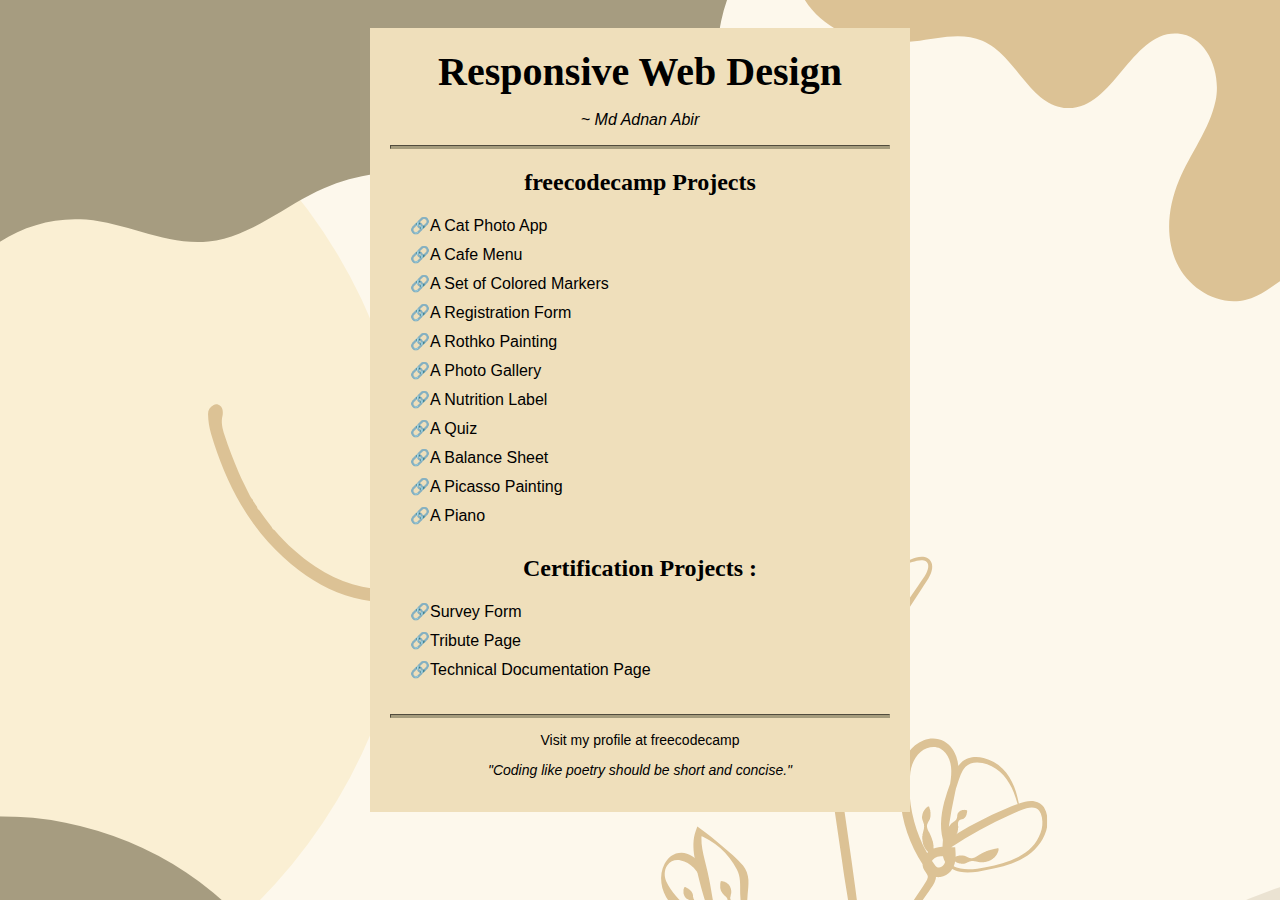
<file: index.html>
<!DOCTYPE html>
<html lang="en">
  <head>
    <meta charset="utf-8" />
    <meta name="viewport" content="width=device-width, initial-scale=1.0" />
    <title>Projects</title>
    <link href="styles.css" rel="stylesheet"/>
  </head>
  <body>
    <div class="menu">
      <main>
        <h1>Responsive Web Design</h1>
        <p class="by">~ Md Adnan Abir</p>
        <hr>
        <section>
          <h2>freecodecamp Projects</h2>
          <ul class="webpages">
            <li><a href="Cat-Photo-App/index.html">A Cat Photo App</a></li>
            <li><a href="Cafe_Menu/index.html">A Cafe Menu</a></li>
            <li><a href="Set_of_Colored_Markers/index.html">A Set of Colored Markers</a></li>
            <li><a href="Registration_Form/index.html">A Registration Form</a></li>
            <li><a href="Rothko-painting/index.html">A Rothko Painting</a></li>
            <li><a href="Photo-gallery/index.html">A Photo Gallery</a></li>
            <li><a href="Nutrition-Label/index.html">A Nutrition Label</a></li>
            <li><a href="Quiz/index.html">A Quiz</a></li>
            <li><a href="Balance_Sheet/index.html">A Balance Sheet</a></li>
            <li><a href="Picasso_Painting/index.html">A Picasso Painting</a></li>
            <li><a href="Piano/index.html">A Piano</a></li>
          </ul>
        </section>
        <section>
          <h2>Certification Projects :</h2>
          <ul class="webpages">
            <li><a href="Survey_Form/index.html">Survey Form</a></li>
            <li><a href="Tribute_Page/index.html">Tribute Page</a></li>
            <li><a href="Technical_Documentation_Page/index.html">Technical Documentation Page</a></li>
          </ul>
        </section>
      </main>
      <hr class="bottom-line">
      <footer>
        <p>
          <a href="https://www.freecodecamp.org/Md-Adnan-Abir" target="_blank">Visit my profile at freecodecamp</a>
        </p>
        <p class="by">"Coding like poetry should be short and concise."</p>
      </footer>
    </div>
  </body>
</html>
</file>
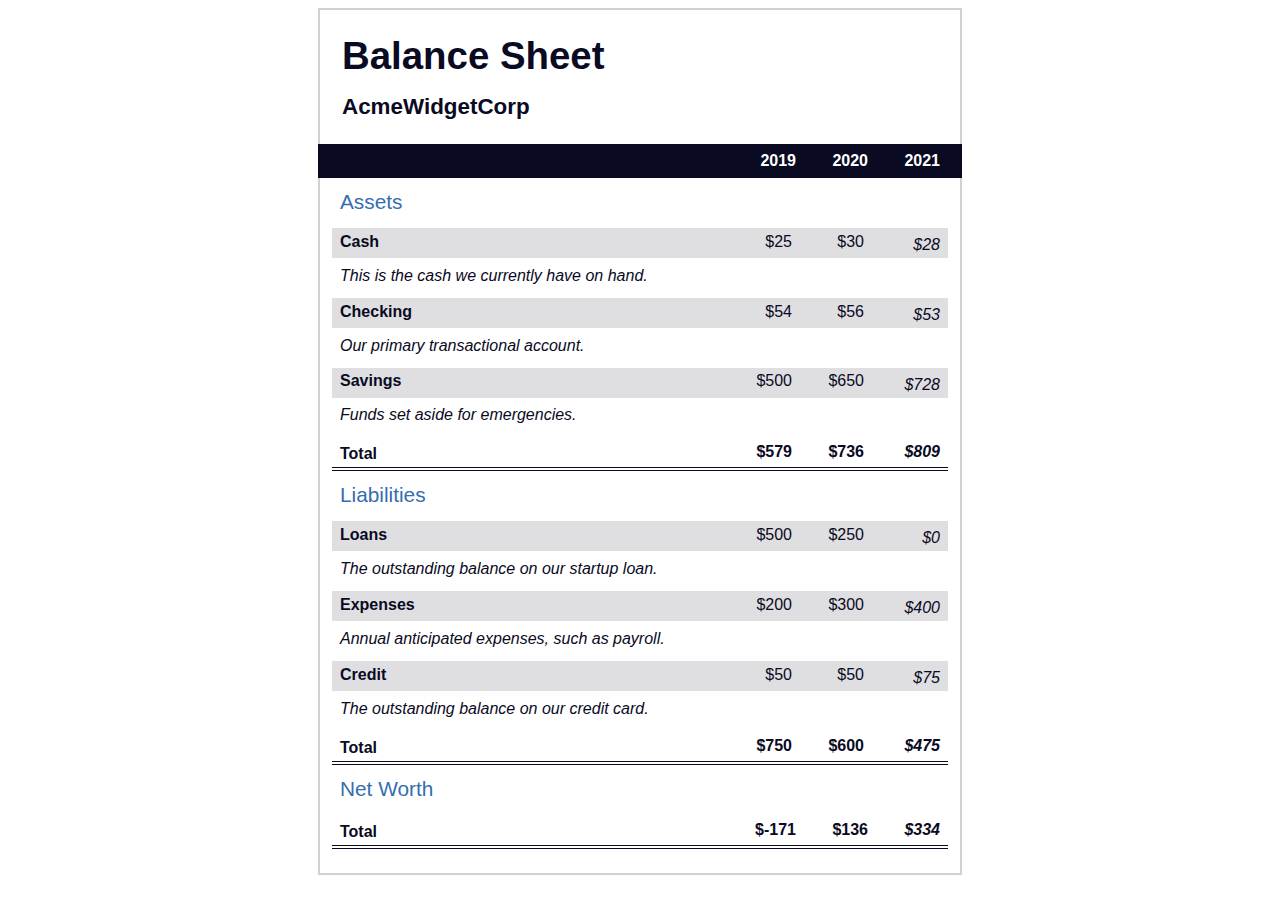
<file: Balance_Sheet/index.html>
<!DOCTYPE html>
<html lang="en">
  <head>
    <meta charset="UTF-8">
    <meta name="viewport" content="width=device-width, initial-scale=1.0">
    <title>Balance Sheet</title>
    <link rel="stylesheet" href="./styles.css">
  </head>
  <body>
    <main>
      <section>
        <h1>
          <span class="flex">
            <span>AcmeWidgetCorp</span>
            <span>Balance Sheet</span>
          </span>
        </h1>
        <div id="years" aria-hidden="true">
          <span class="year">2019</span>
          <span class="year">2020</span>
          <span class="year">2021</span>
        </div>
        <div class="table-wrap">
          <table>
            <caption>Assets</caption>
            <thead>
              <tr>
                <td></td>
                <th><span class="sr-only year">2019</span></th>
                <th><span class="sr-only year">2020</span></th>
                <th class="current"><span class="sr-only year">2021</span></th>
              </tr>
            </thead>
            <tbody>
              <tr class="data">
                <th>Cash <span class="description">This is the cash we currently have on hand.</span></th>
                <td>$25</td>
                <td>$30</td>
                <td class="current">$28</td>
              </tr>
              <tr class="data">
                <th>Checking <span class="description">Our primary transactional account.</span></th>
                <td>$54</td>
                <td>$56</td>
                <td class="current">$53</td>
              </tr>
              <tr class="data">
                <th>Savings <span class="description">Funds set aside for emergencies.</span></th>
                <td>$500</td>
                <td>$650</td>
                <td class="current">$728</td>
              </tr>
              <tr class="total">
                <th>Total <span class="sr-only">Assets</span></th>
                <td>$579</td>
                <td>$736</td>
                <td class="current">$809</td>
              </tr>
            </tbody>
          </table>
          <table>
            <caption>Liabilities</caption>
            <thead>
              <tr>
              <td></td>
              <th><span class="sr-only">2019</span></th>
              <th><span class="sr-only">2020</span></th>
              <th><span class="sr-only">2021</span></th>
              </tr>
            </thead>
            <tbody>
              <tr class="data">
                <th>Loans <span class="description">The outstanding balance on our startup loan.</span></th>
                <td>$500</td>
                <td>$250</td>
                <td class="current">$0</td>
              </tr>
              <tr class="data">
                <th>Expenses <span class="description">Annual anticipated expenses, such as payroll.</span></th>
                <td>$200</td>
                <td>$300</td>
                <td class="current">$400</td>
              </tr>
              <tr class="data">
                <th>Credit <span class="description">The outstanding balance on our credit card.</span></th>
                <td>$50</td>
                <td>$50</td>
                <td class="current">$75</td>
              </tr>
              <tr class="total">
                <th>Total <span class="sr-only">Liabilities</span></th>
                <td>$750</td>
                <td>$600</td>
                <td class="current">$475</td>
              </tr>
            </tbody>
          </table>
          <table>
            <caption>Net Worth</caption>
            <thead>
              <tr>
              <td></td>
              <th><span class="sr-only">2019</span></th>
              <th><span class="sr-only">2020</span></th>
              <th><span class="sr-only">2021</span></th>
              </tr>
            </thead>
            <tbody>
              <tr class="total">
                <th>Total <span class="sr-only">Net Worth</span></th>
                <td>$-171</td>
                <td>$136</td>
                <td class="current">$334</td>
              </tr>
            </tbody>
          </table>
        </div>
      </section>
    </main>
  </body>
</html>
</file>
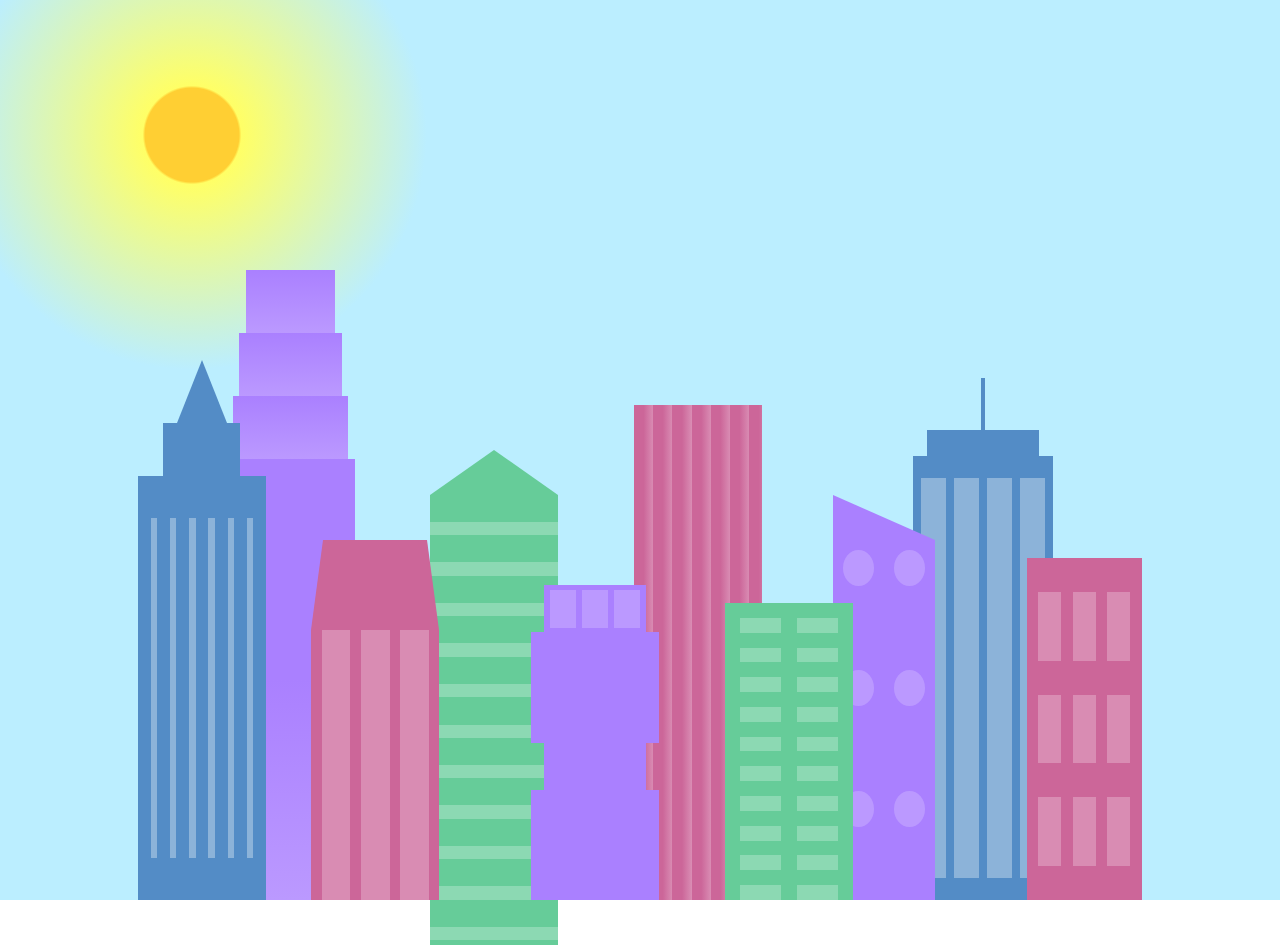
<file: City_Skyline/index.html>
<!DOCTYPE html>
<html lang="en">    
  <head>
    <meta charset="UTF-8">
    <title>City Skyline</title>
    <link href="styles.css" rel="stylesheet" />   
  </head>

  <body>
    <div class="background-buildings sky">
      <div></div>
      <div></div>
      <div class="bb1 building-wrap">
        <div class="bb1a bb1-window"></div>
        <div class="bb1b bb1-window"></div>
        <div class="bb1c bb1-window"></div>
        <div class="bb1d"></div>
      </div>
      <div class="bb2">
        <div class="bb2a"></div>
        <div class="bb2b"></div>
      </div>
      <div class="bb3"></div>
      <div></div>
      <div class="bb4 building-wrap">
        <div class="bb4a"></div>
        <div class="bb4b"></div>
        <div class="bb4c window-wrap">
          <div class="bb4-window"></div>
          <div class="bb4-window"></div>
          <div class="bb4-window"></div>
          <div class="bb4-window"></div>
        </div>
      </div>
      <div></div>
      <div></div>
    </div>

    <div class="foreground-buildings">
      <div></div>
      <div></div>
      <div class="fb1 building-wrap">
        <div class="fb1a"></div>
        <div class="fb1b"></div>
        <div class="fb1c"></div>
      </div>
      <div class="fb2">
        <div class="fb2a"></div>
        <div class="fb2b window-wrap">
          <div class="fb2-window"></div>
          <div class="fb2-window"></div>
          <div class="fb2-window"></div>
        </div>
      </div>
      <div></div>
      <div class="fb3 building-wrap">
        <div class="fb3a window-wrap">
          <div class="fb3-window"></div>
          <div class="fb3-window"></div>
          <div class="fb3-window"></div>
        </div>
        <div class="fb3b"></div>
        <div class="fb3a"></div>
        <div class="fb3b"></div>
      </div>
      <div class="fb4">
        <div class="fb4a"></div>
        <div class="fb4b">
          <div class="fb4-window"></div>
          <div class="fb4-window"></div>
          <div class="fb4-window"></div>
          <div class="fb4-window"></div>
          <div class="fb4-window"></div>
          <div class="fb4-window"></div>
        </div>
      </div>
      <div class="fb5"></div>
      <div class="fb6"></div>
      <div></div>
      <div></div>
    </div>
  </body>
</html>
</file>
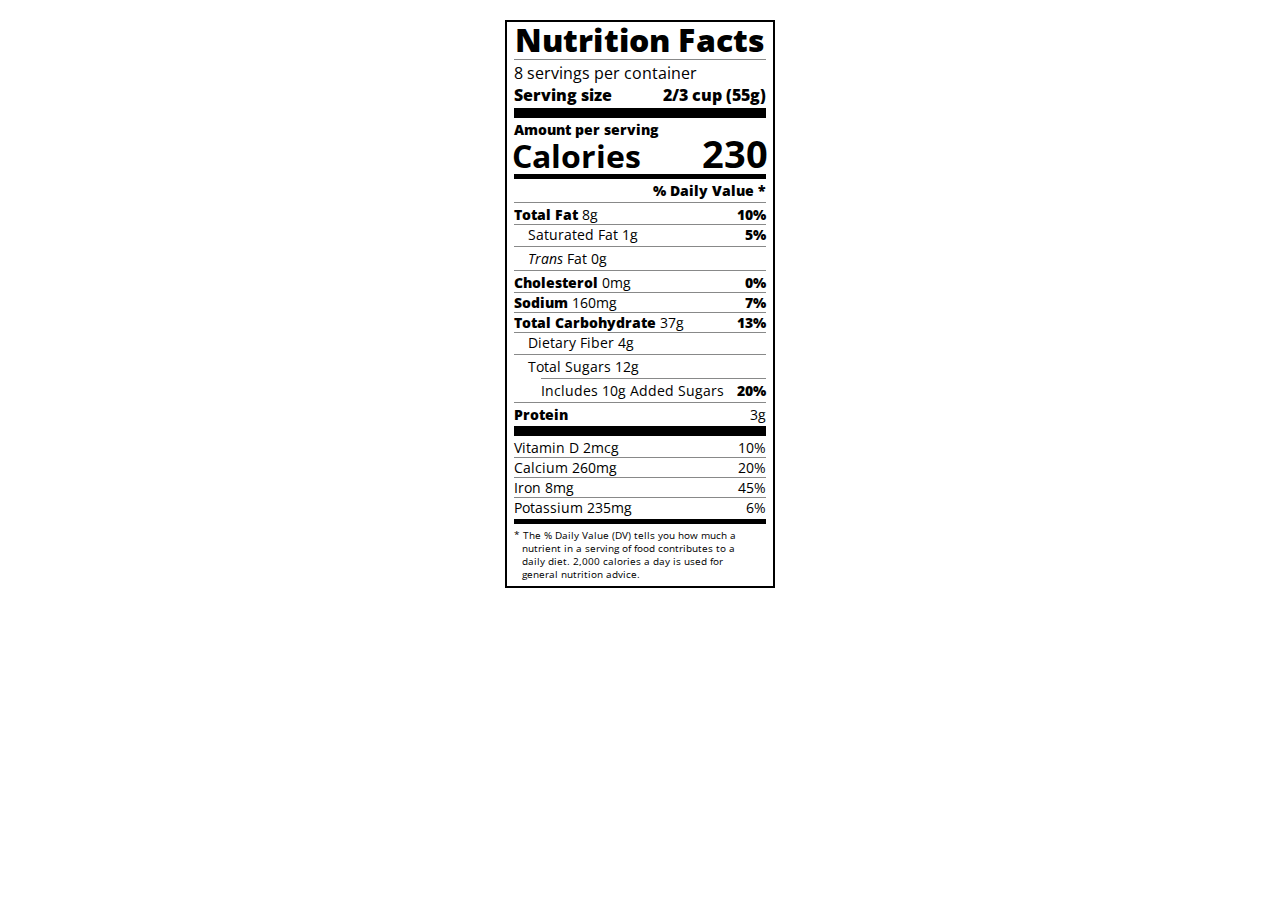
<file: Nutrition-Label/index.html>
<!DOCTYPE html>
<html lang="en">

<head>
  <meta charset="UTF-8">
  <title>Nutrition Label</title>
  <link href="https://fonts.googleapis.com/css?family=Open+Sans:400,700,800" rel="stylesheet">
  <link href="./styles.css" rel="stylesheet">
</head>

<body>
  <div class="label">
    <header>
      <h1 class="bold">Nutrition Facts</h1>
      <div class="divider"></div>
      <p>8 servings per container</p>
      <p class="bold">Serving size <span>2/3 cup (55g)</span></p>
    </header>
    <div class="divider large"></div>
    <div class="calories-info">
      <div class="left-container">
        <h2 class="bold small-text">Amount per serving</h2>
        <p>Calories</p>
      </div>
      <span>230</span>
    </div>
    <div class="divider medium"></div>
    <div class="daily-value small-text">
      <p class="bold right no-divider">% Daily Value *</p>
      <div class="divider"></div>
      <p><span><span class="bold">Total Fat</span> 8g</span> <span class="bold">10%</span></p>
      <p class="indent no-divider">Saturated Fat 1g <span class="bold">5%</span></p>
      <div class="divider"></div>
      <p class="indent no-divider"><span><i>Trans</i> Fat 0g</span></p>
      <div class="divider"></div>
      <p><span><span class="bold">Cholesterol</span> 0mg</span> <span class="bold">0%</span></p>
      <p><span><span class="bold">Sodium</span> 160mg</span> <span class="bold">7%</span></p>
      <p><span><span class="bold">Total Carbohydrate</span> 37g</span> <span class="bold">13%</span></p>
      <p class="indent no-divider">Dietary Fiber 4g</p>
      <div class="divider"></div>
      <p class="indent no-divider">Total Sugars 12g</p>
      <div class="divider double-indent"></div>
      <p class="double-indent no-divider">Includes 10g Added Sugars <span class="bold">20%</span>
      <div class="divider"></div>
      <p class="no-divider"><span class="bold">Protein</span> 3g</p>
      <div class="divider large"></div>
      <p>Vitamin D 2mcg <span>10%</span></p>
      <p>Calcium 260mg <span>20%</span></p>
      <p>Iron 8mg <span>45%</span></p>
      <p class="no-divider">Potassium 235mg <span>6%</span></p>
    </div>
    <div class="divider medium"></div>
    <p class="note">* The % Daily Value (DV) tells you how much a nutrient in a serving of food contributes to a daily
      diet. 2,000 calories a day is used for general nutrition advice.</p>
  </div>
</body>
</html>
</file>
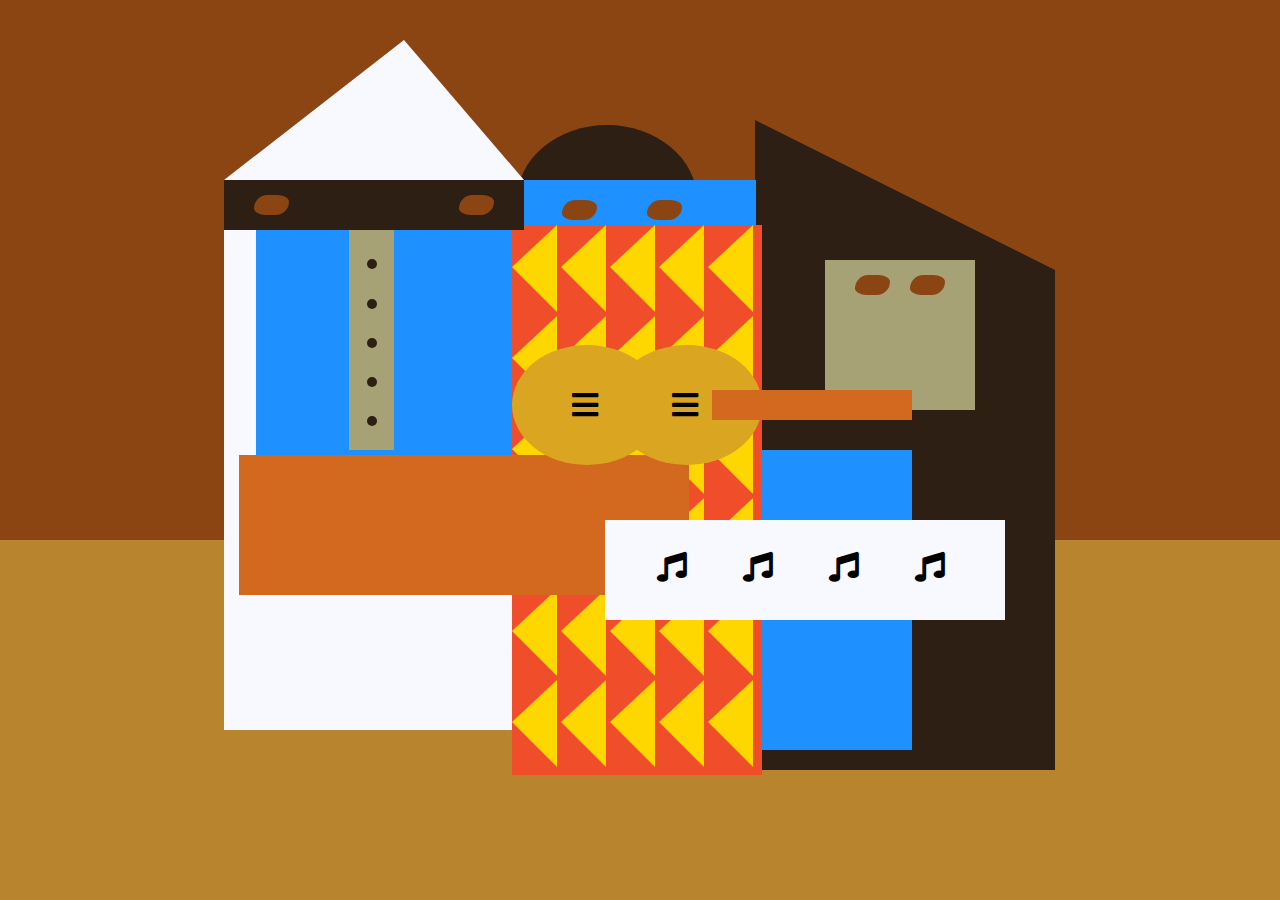
<file: Picasso_Painting/index.html>
<!DOCTYPE html>
<html lang="en">
  <head>
    <meta charset="utf-8">
    <title>Picasso Painting</title>
    <link rel="stylesheet" href="./styles.css" />
    <link rel="stylesheet" href="https://use.fontawesome.com/releases/v5.8.2/css/all.css">
  </head>
  <body>
    <div id="back-wall"></div>
    <div class="characters">
      <div id="offwhite-character">
        <div id="white-hat"></div>
        <div id="black-mask">
          <div class="eyes left"></div>
          <div class="eyes right"></div>
        </div>
        <div id="gray-instrument">
          <div class="black-dot"></div>
          <div class="black-dot"></div>
          <div class="black-dot"></div>
          <div class="black-dot"></div>
          <div class="black-dot"></div>
        </div>
        <div id="tan-table"></div>
      </div>
      <div id="black-character">
        <div id="black-hat"></div>
        <div id="gray-mask">
          <div class="eyes left"></div>
          <div class="eyes right"></div>
        </div>
        <div id="white-paper">
          <i class="fas fa-music"></i>
          <i class="fas fa-music"></i>
          <i class="fas fa-music"></i>
          <i class="fas fa-music"></i>
        </div>
      </div>
      <div class="blue" id="blue-left"></div>
      <div class="blue" id="blue-right"></div>
      <div id="orange-character">
        <div id="black-round-hat"></div>
        <div id="eyes-div">
          <div class="eyes left"></div>
          <div class="eyes right"></div>
        </div>
        <div id="triangles">
          <div class="triangle"></div>
          <div class="triangle"></div>
          <div class="triangle"></div>
          <div class="triangle"></div>
          <div class="triangle"></div>
          <div class="triangle"></div>
          <div class="triangle"></div>
          <div class="triangle"></div>
          <div class="triangle"></div>
          <div class="triangle"></div>
          <div class="triangle"></div>
          <div class="triangle"></div>
          <div class="triangle"></div>
          <div class="triangle"></div>
          <div class="triangle"></div>
          <div class="triangle"></div>
          <div class="triangle"></div>
          <div class="triangle"></div>
          <div class="triangle"></div>
          <div class="triangle"></div>
          <div class="triangle"></div>
          <div class="triangle"></div>
          <div class="triangle"></div>
          <div class="triangle"></div>
          <div class="triangle"></div>
          <div class="triangle"></div>
          <div class="triangle"></div>
          <div class="triangle"></div>
          <div class="triangle"></div>
          <div class="triangle"></div>
        </div>
        <div id="guitar">
          <div class="guitar" id="guitar-left">
            <i class="fas fa-bars"></i>
          </div>
          <div class="guitar" id="guitar-right">
            <i class="fas fa-bars"></i>
          </div>
          <div id="guitar-neck"></div>
        </div>
      </div>
    </div>
  </body>
</html>
</file>
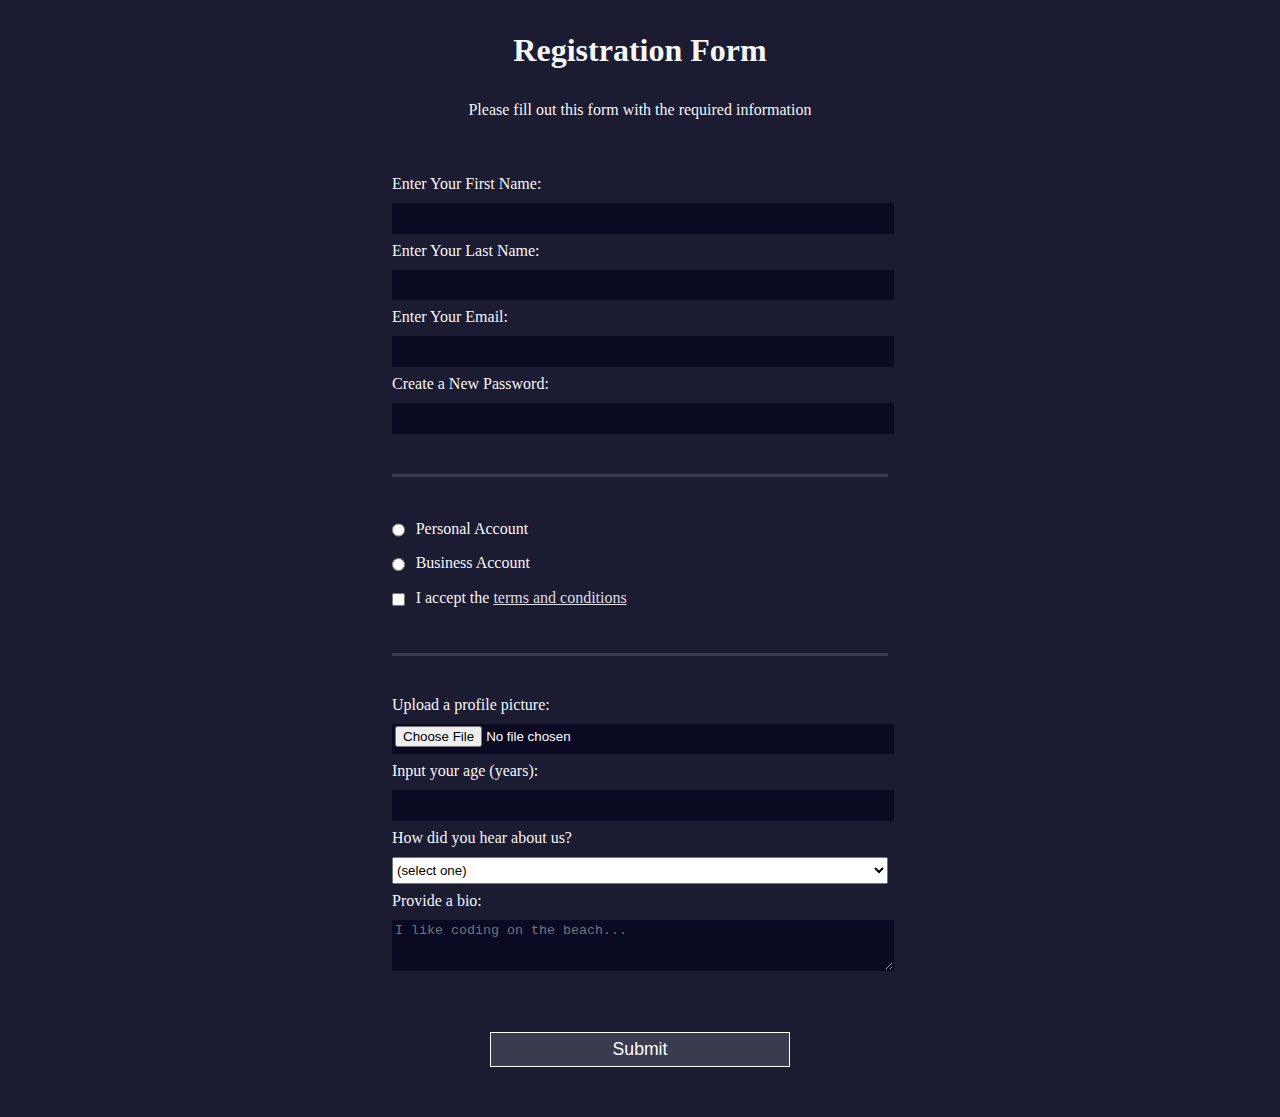
<file: Registration_Form/index.html>
<!DOCTYPE html>
<html lang="en">
  <head>
    <meta charset="UTF-8">
    <title>Registration Form</title>
    <link rel="stylesheet" href="styles.css" />
  </head>
  <body>
    <h1>Registration Form</h1>
    <p>Please fill out this form with the required information</p>
    <form method="post" action='https://register-demo.freecodecamp.org'>
      <fieldset>
        <label for="first-name">Enter Your First Name: <input id="first-name" name="first-name" type="text" required /></label>
        <label for="last-name">Enter Your Last Name: <input id="last-name" name="last-name" type="text" required /></label>
        <label for="email">Enter Your Email: <input id="email" name="email" type="email" required /></label>
        <label for="new-password">Create a New Password: <input id="new-password" name="new-password" type="password" pattern="[a-z0-5]{8,}" required /></label>
      </fieldset>
      <fieldset>
        <label for="personal-account"><input id="personal-account" type="radio" name="account-type" class="inline" /> Personal Account</label>
        <label for="business-account"><input id="business-account" type="radio" name="account-type" class="inline" /> Business Account</label>
        <label for="terms-and-conditions">
          <input id="terms-and-conditions" type="checkbox" required name="terms-and-conditions" class="inline" /> I accept the <a href="https://www.freecodecamp.org/news/terms-of-service/">terms and conditions</a>
        </label>
      </fieldset>
      <fieldset>
        <label for="profile-picture">Upload a profile picture: <input id="profile-picture" type="file" name="file" /></label>
        <label for="age">Input your age (years): <input id="age" type="number" name="age" min="13" max="120" /></label>
        <label for="referrer">How did you hear about us?
          <select id="referrer" name="referrer">
            <option value="">(select one)</option>
            <option value="1">freeCodeCamp News</option>
            <option value="2">freeCodeCamp YouTube Channel</option>
            <option value="3">freeCodeCamp Forum</option>
            <option value="4">Other</option>
          </select>
        </label>
        <label for="bio">Provide a bio:
          <textarea id="bio" name="bio" rows="3" cols="30" placeholder="I like coding on the beach..."></textarea>
        </label>
      </fieldset>
      <input type="submit" value="Submit" />
    </form>
  </body>
</html>
</file>
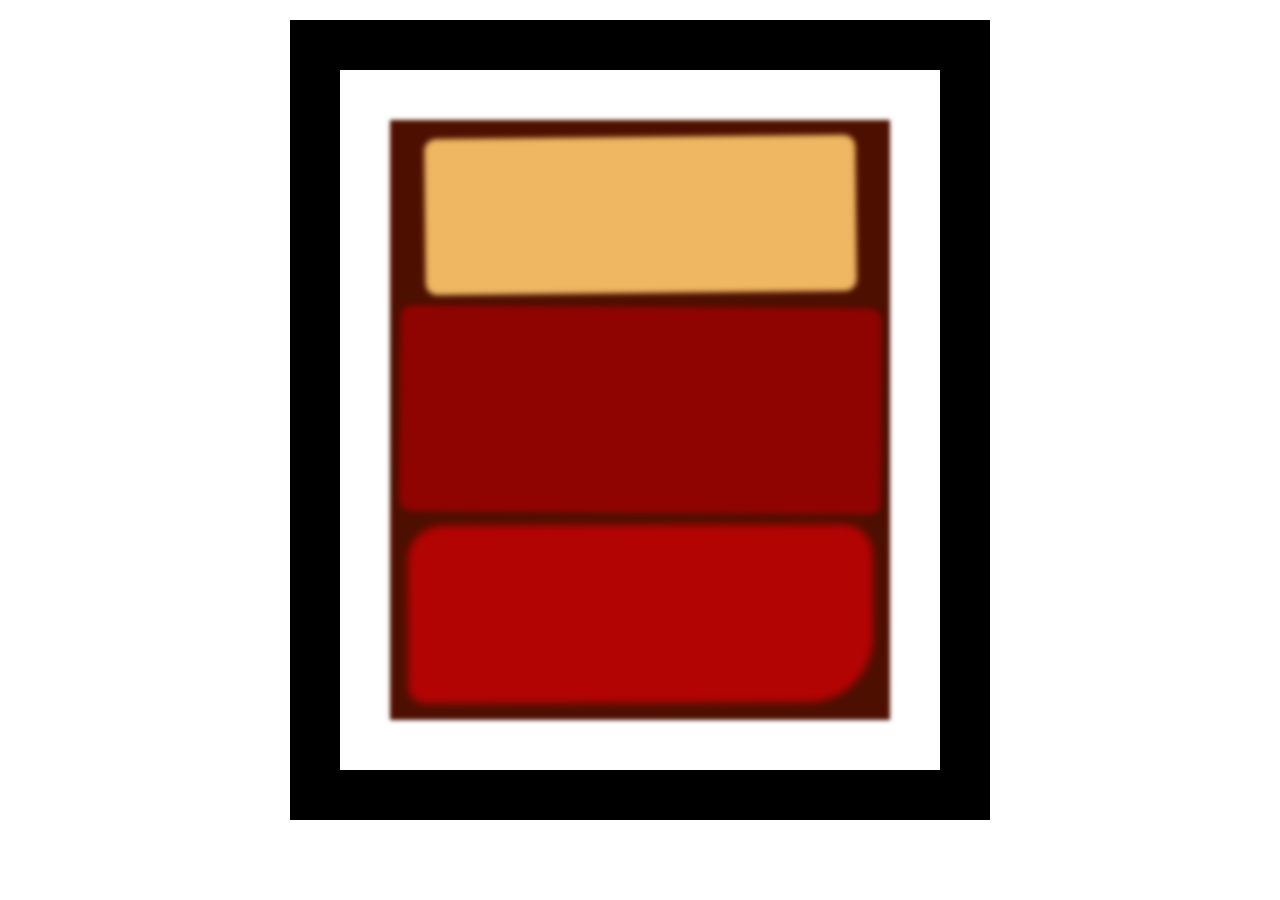
<file: Rothko-painting/index.html>
<!DOCTYPE html>
<html lang="en">
  <head>
    <meta charset="UTF-8">
    <title>Rothko Painting</title>
    <link href="./styles.css" rel="stylesheet">
  </head>
  <body>
    <div class="frame">
      <div class="canvas">
        <div class="one"></div>
        <div class="two"></div>
        <div class="three"></div>
      </div>
    </div>
  </body>
</html>
</file>
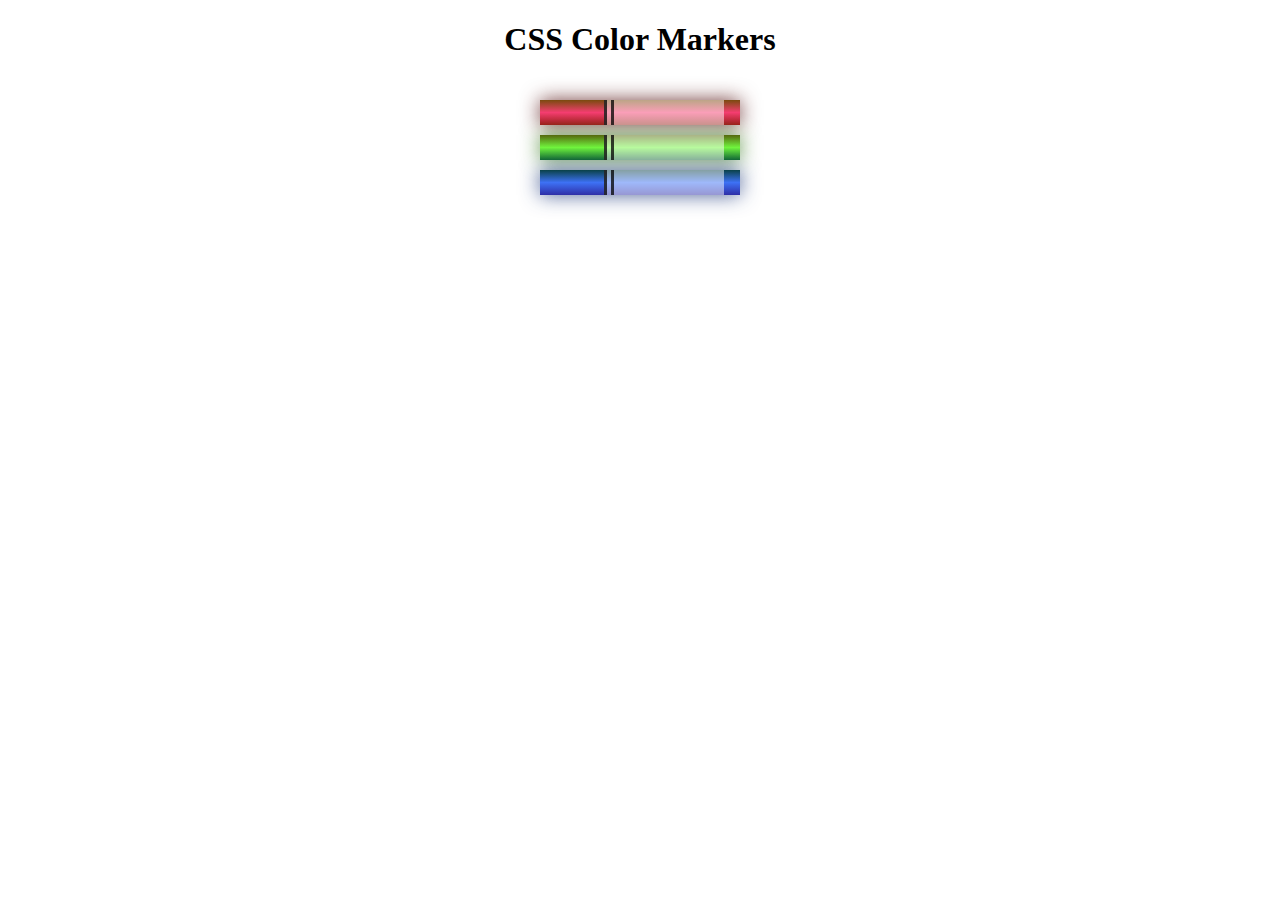
<file: Set_of_Colored_Markers/index.html>
<!DOCTYPE html>
<html lang="en">
  <head>
    <meta charset="utf-8">
    <meta name="viewport" content="width=device-width, initial-scale=1.0">
    <title>Colored Markers</title>
    <link rel="stylesheet" href="styles.css">
  </head>
  <body>
    <h1>CSS Color Markers</h1>
    <div class="container">
      <div class="marker red">
        <div class="cap"></div>
        <div class="sleeve"></div>
      </div>
      <div class="marker green">
        <div class="cap"></div>
        <div class="sleeve"></div>
      </div>
      <div class="marker blue">
        <div class="cap"></div>
        <div class="sleeve"></div>
      </div>
    </div>
  </body>
</html>
</file>
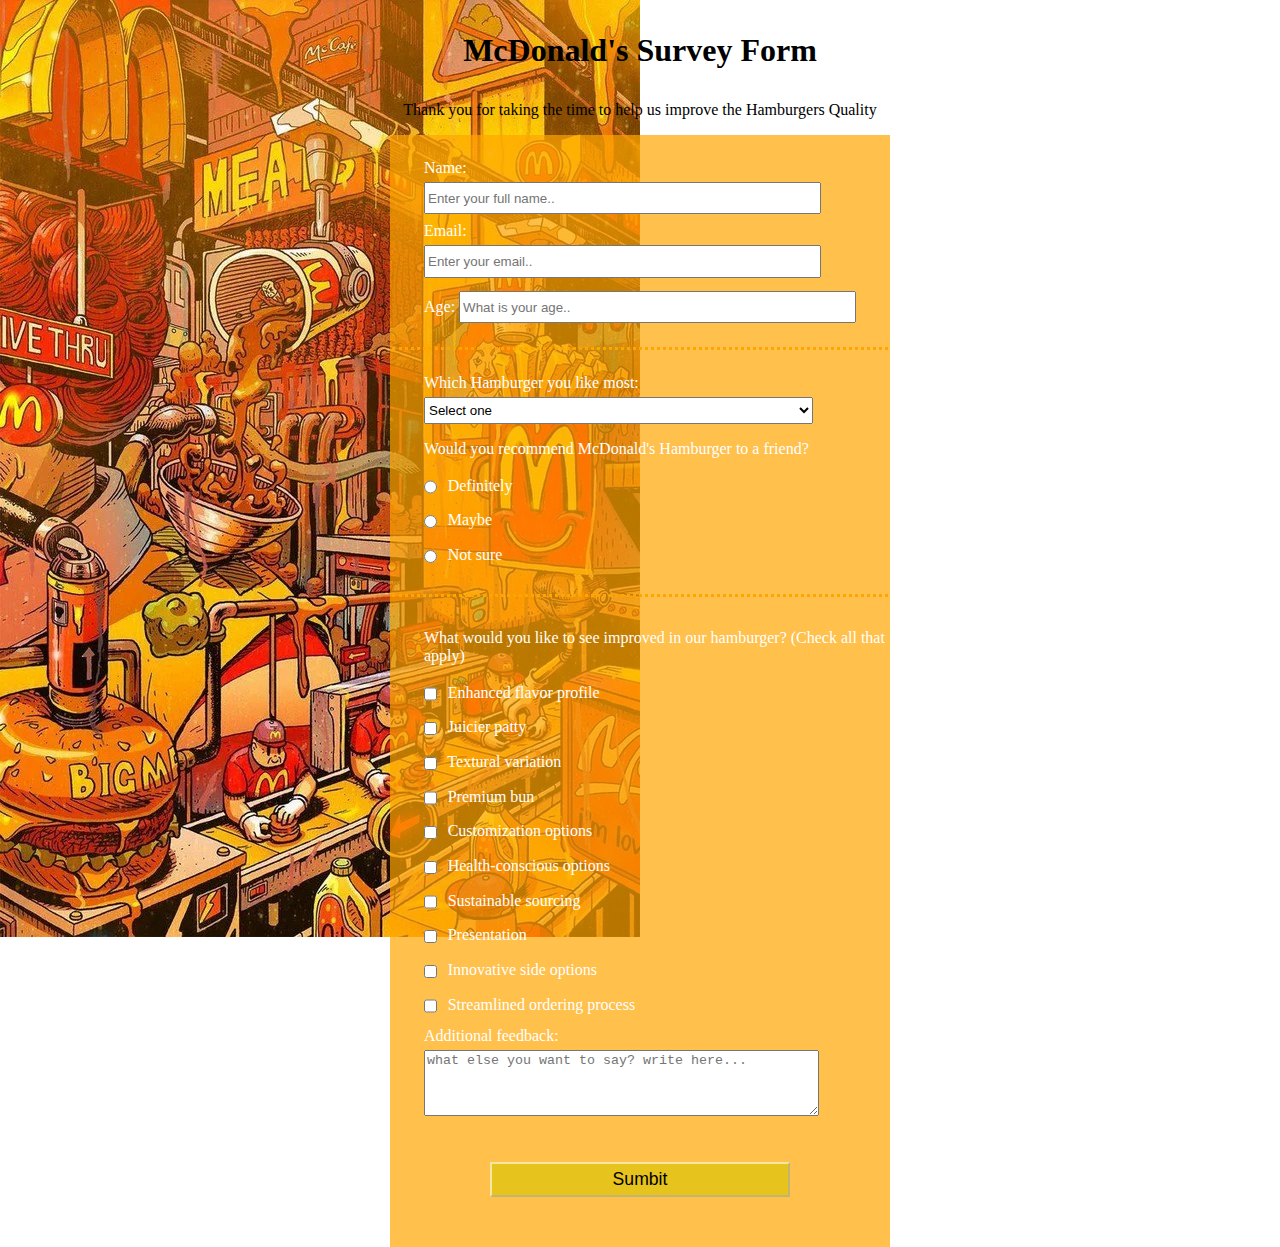
<file: Survey_Form/index.html>
<!DOCTYPE html>
<html lang="en">
<head>
    <meta charset="UTF-8">
    <title>Survey Form</title>
    <link rel="stylesheet" href="styles.css" >
</head>
<body>
    <h1 id="title">McDonald's Survey Form</h1>
    <p id="description">Thank you for taking the time to help us improve the Hamburgers Quality </p>
    <form id="survey-form">
        <fieldset>
            <label for="name" id="name-label">Name: <Input type="text" id="name" name="name" required placeholder="Enter your full name.." /> </label>
            <label for="email" id="email-label">Email: <input type="email" id="email" name="email" required placeholder="Enter your email.." /></label>
            <label for="number" id="number-label">Age: <input type="number" id="number" name="number" min="10" max="110" required placeholder="What is your age.." /></label>
        </fieldset>

        <fieldset>
            <label for="dropdown" id="dropdown-label"> Which Hamburger you like most: 
                <select name="dropdown" id="dropdown" required >
                    <option value="">Select one</option>
                    <option value="1">Hamburger</option>
                    <option value="2">Double Cheeseburger</option>
                    <option value="3">Triple Cheeseburger</option>
                    <option value="4">Big Mac</option>
                    <option value="5">Big N' Tasty</option>
                    <option value="6">Bacon McDouble</option>
                    <option value="7">Daily Double</option>
                    <option value="8">McFeast</option>
                </select>
            </label>
            <p>Would you recommend McDonald's Hamburger to a friend?</p>
            <label for="Definitely"><input type="radio" value="definitely" id="Definitely" name="recommendation" class="radio" /> Definitely </label>
            <label for="Maybe"><input type="radio" value="maybe" id="Maybe" name="recommendation" class="radio" /> Maybe </label>
            <label for="Not sure"><input type="radio" value="not-sure" id="Not sure" name="recommendation" class="radio" /> Not sure </label>
        </fieldset>

        <fieldset>
            <p>What would you like to see improved in our hamburger? (Check all that apply)</p>
            <label><input type="checkbox" value="enhanced-flavor" name="checkbox" class="input-checkbox" /> Enhanced flavor profile </label>
            <label><input type="checkbox" value="juicier-patty" name="checkbox" class="input-checkbox" /> Juicier patty </label>
            <label><input type="checkbox" value="textural-variation" name="checkbox" class="input-checkbox" /> Textural variation </label>
            <label><input type="checkbox" value="premium-bun" name="checkbox" class="input-checkbox" /> Premium bun </label>
            <label><input type="checkbox" value="customization-options" name="checkbox" class="input-checkbox" /> Customization options </label>
            <label><input type="checkbox" value="health-options" name="checkbox" class="input-checkbox" /> Health-conscious options </label>
            <label><input type="checkbox" value="sustainable-sourcing" name="checkbox" class="input-checkbox" /> Sustainable sourcing </label>
            <label><input type="checkbox" value="Presentation" name="checkbox" class="input-checkbox" /> Presentation </label>
            <label><input type="checkbox" value="Innovative-options" name="checkbox" class="input-checkbox" /> Innovative side options </label>
            <label><input type="checkbox" value="streamlined-ordering" name="checkbox" class="input-checkbox" /> Streamlined ordering process </label>
            <label for="textarea"> Additional feedback: <textarea id="textarea" name="textarea" rows="4" cols="30" placeholder="what else you want to say? write here..." ></textarea></label>
        </fieldset>
        <input type="submit" value="Sumbit" id="submit" />
    </form>
</body>
</html>
</file>
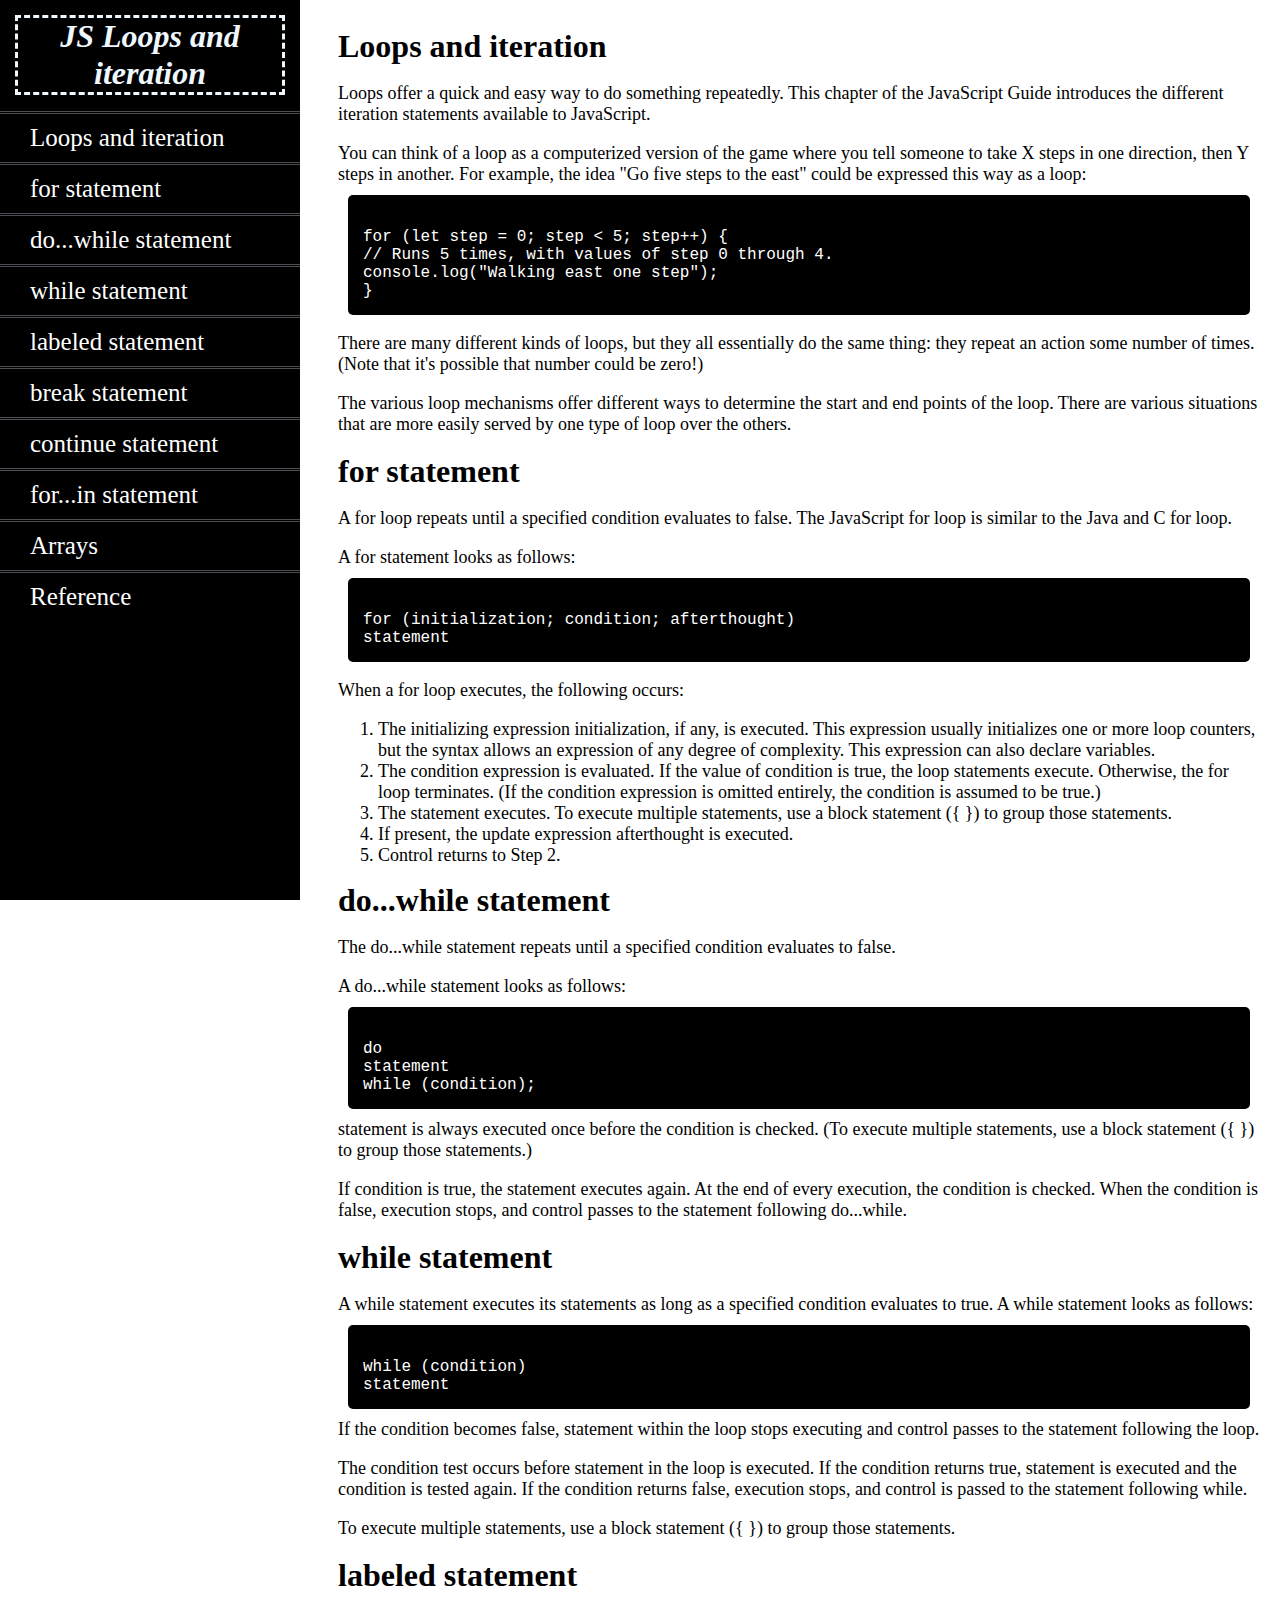
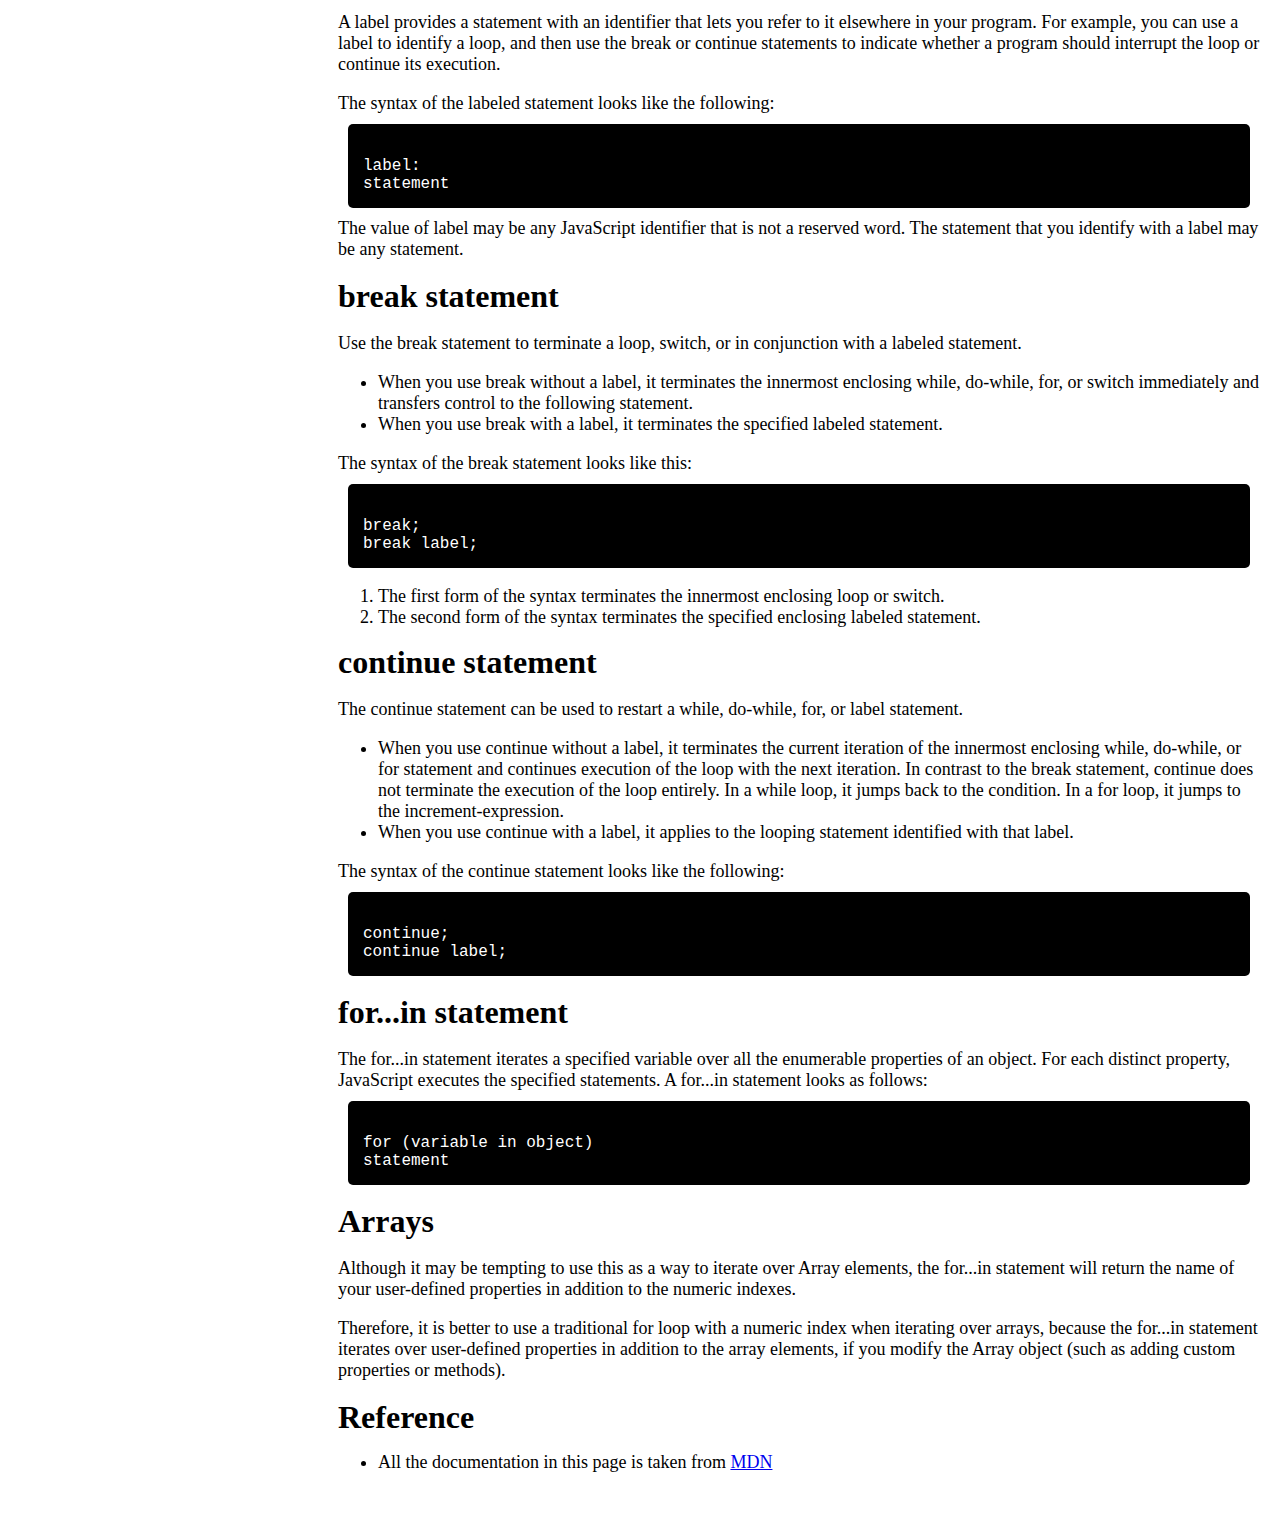
<file: Technical_Documentation_Page/index.html>
<!DOCTYPE html>
<html lang="en">
<head>
    <meta charset="UTF-8">
    <meta http-equiv="X-UA-Compatible" content="IE=edge">
    <meta name="viewport" content="width=device-width, initial-scale=1.0">
    <link rel="stylesheet" href="styles.css" >
    <title>Document</title>
</head>
<body>
    <nav id="navbar">
        <header>JS Loops and iteration</header>
        <ul>
            <li><a class="nav-link" href="#Loops_and_iteration" >Loops and iteration</a></li>
            <li><a class="nav-link" href="#for_statement" >for statement</a></li>
            <li><a class="nav-link" href="#do...while_statement" >do...while statement</a></li>
            <li><a class="nav-link" href="#while_statement" >while statement</a></li>
            <li><a class="nav-link" href="#labeled_statement" >labeled statement</a></li>
            <li><a class="nav-link" href="#break_statement" >break statement</a></li>
            <li><a class="nav-link" href="#continue_statement" >continue statement</a></li>
            <li><a class="nav-link" href="#for...in_statement" >for...in statement</a></li>
            <li><a class="nav-link" href="#Arrays" >Arrays</a></li>
            <li><a class="nav-link" href="#Reference">Reference</a></li>
        </ul>
    </nav>
    <main id="main-doc">
        <section class="main-section" id="Loops_and_iteration">
            <header>Loops and iteration</header>
            <article>
            <p>Loops offer a quick and easy way to do something repeatedly. This chapter of the JavaScript Guide introduces the different iteration statements available to JavaScript.</p>
            <p>You can think of a loop as a computerized version of the game where you tell someone to take X steps in one direction, then Y steps in another. For example, the idea "Go five steps to the east" could be expressed this way as a loop:<code>
            for (let step = 0; step < 5; step++) {
                // Runs 5 times, with values of step 0 through 4.
                console.log("Walking east one step");
            }
            </code></p>
            <p>There are many different kinds of loops, but they all essentially do the same thing: they repeat an action some number of times. (Note that it's possible that number could be zero!)</p>
            <p>The various loop mechanisms offer different ways to determine the start and end points of the loop. There are various situations that are more easily served by one type of loop over the others.</p>
            </article>
        </section>

        <section class="main-section" id="for_statement">
            <header>for statement</header>
            <article>
                <p>A for loop repeats until a specified condition evaluates to false. The JavaScript for loop is similar to the Java and C for loop.</p>
            <p>A for statement looks as follows: <code>
            for (initialization; condition; afterthought)
  statement
            </code></p>
            <p>When a for loop executes, the following occurs:</p>
            <ol>
                <li>The initializing expression initialization, if any, is executed. This expression usually initializes one or more loop counters, but the syntax allows an expression of any degree of complexity. This expression can also declare variables.</li>
                <li>The condition expression is evaluated. If the value of condition is true, the loop statements execute. Otherwise, the for loop terminates. (If the condition expression is omitted entirely, the condition is assumed to be true.)</li>
                <li>The statement executes. To execute multiple statements, use a block statement ({ }) to group those statements.</li>
                <li>If present, the update expression afterthought is executed.</li>
                <li>Control returns to Step 2.</li>
            </ol>
            </article>
        </section>

        <section class="main-section" id="do...while_statement">
            <header>do...while statement</header>
            <article>
                <p>The do...while statement repeats until a specified condition evaluates to false.</p>
                <p>A do...while statement looks as follows: <code>
                do
                    statement
                while (condition);
                </code>statement is always executed once before the condition is checked. (To execute multiple statements, use a block statement ({ }) to group those statements.)</p>
                <p>If condition is true, the statement executes again. At the end of every execution, the condition is checked. When the condition is false, execution stops, and control passes to the statement following do...while.</p>
            </article>
        </section>

        <section class="main-section" id="while_statement">
            <header>while statement</header>
            <article>
                <p>A while statement executes its statements as long as a specified condition evaluates to true. A while statement looks as follows:<code>
                 while (condition)
                    statement                 
                </code>If the condition becomes false, statement within the loop stops executing and control passes to the statement following the loop.</p>
                <p>The condition test occurs before statement in the loop is executed. If the condition returns true, statement is executed and the condition is tested again. If the condition returns false, execution stops, and control is passed to the statement following while.</p>
                <p>To execute multiple statements, use a block statement ({ }) to group those statements.</p>
            </article>
        </section>

        <section class="main-section" id="labeled_statement">
            <header>labeled statement</header>
            <article>
                <p>A label provides a statement with an identifier that lets you refer to it elsewhere in your program. For example, you can use a label to identify a loop, and then use the break or continue statements to indicate whether a program should interrupt the loop or continue its execution.</p>
                <p>The syntax of the labeled statement looks like the following:<code>
                label:
                    statement
                </code>The value of label may be any JavaScript identifier that is not a reserved word. The statement that you identify with a label may be any statement.</p>
            </article>
        </section>

        <section class="main-section" id="break_statement">
            <header>break statement</header>
            <article>
                <p>Use the break statement to terminate a loop, switch, or in conjunction with a labeled statement.</p>
                <ul>
                    <li>When you use break without a label, it terminates the innermost enclosing while, do-while, for, or switch immediately and transfers control to the following statement.</li>
                    <li>When you use break with a label, it terminates the specified labeled statement.</li>
                </ul>
                <p>The syntax of the break statement looks like this:<code>
                break;
                break label;
                </code></p>
                <ol>
                    <li>The first form of the syntax terminates the innermost enclosing loop or switch.</li>
                    <li>The second form of the syntax terminates the specified enclosing labeled statement.</li>
                </ol>
            </article>
        </section>

        <section class="main-section" id="continue_statement">
            <header>continue statement</header>
            <p>The continue statement can be used to restart a while, do-while, for, or label statement.</p>
            <ul>
                <li>When you use continue without a label, it terminates the current iteration of the innermost enclosing while, do-while, or for statement and continues execution of the loop with the next iteration. In contrast to the break statement, continue does not terminate the execution of the loop entirely. In a while loop, it jumps back to the condition. In a for loop, it jumps to the increment-expression.</li>
                <li>When you use continue with a label, it applies to the looping statement identified with that label.</li>
            </ul>
            <p>The syntax of the continue statement looks like the following:<code>
            continue;
            continue label;     
            </code></p>
        </section>

        <section class="main-section" id="for...in_statement">
            <header>for...in statement</header>
            <article>
                <p>The for...in statement iterates a specified variable over all the enumerable properties of an object. For each distinct property, JavaScript executes the specified statements. A for...in statement looks as follows:<code>
                for (variable in object)
                    statement               
                </code></p>
            </article>
        </section>

        <section class="main-section" id="Arrays">
            <header>Arrays</header>
            <article>
                <p>Although it may be tempting to use this as a way to iterate over Array elements, the for...in statement will return the name of your user-defined properties in addition to the numeric indexes.</p>
                <p>Therefore, it is better to use a traditional for loop with a numeric index when iterating over arrays, because the for...in statement iterates over user-defined properties in addition to the array elements, if you modify the Array object (such as adding custom properties or methods).</p>
            </article>
        </section>

        <section class="main-section" id="Reference">
            <header>Reference</header>
            <article>
                <ul>
                    <li>All the documentation in this page is taken from <a href="https://developer.mozilla.org/en-US/docs/Web/JavaScript/Guide/Loops_and_iteration#for_statement">MDN</a></li>
                </ul>
            </article>
        </section>

    </main>
</body>
</html>
</file>
<file: styles.css>
body {
    background-image: url(floral.png);
    font-family: sans-serif;
    padding: 20px;
    background-repeat: no-repeat;
    background-attachment: fixed;
  }
  
  h1 {
    font-size: 40px;
    margin-top: 0;
    margin-bottom: 15px;
    text-align: center;
  }

  h2{
    text-align: center;
  }
  
  .by {
    font-style: italic;
    text-align: center;
  }
  
  .menu {
    width: 80%;
    background-color: #EFDFBB;
    margin-left: auto;
    margin-right: auto;
    padding: 20px;
    max-width: 500px;
  }

  ul{
    list-style-type: '🔗';
    
  }

  ul > li{
    padding-bottom: 10px;
  }
  
  hr {
    height: 2px;
    background-color: #A59C7D;
    border-color: #A59C7D;
  }
  
  .bottom-line {
    margin-top: 25px;
  }
  
  h1, h2 {
    font-family: 'Times New Roman', Times, serif;
  }
  
  footer {
    font-size: 14px;
    text-align: center;
  }
  
  .address {
    margin-bottom: 5px;
  }
  
  a {
    color: black;
    text-decoration: none;
  }
  
  a:visited {
    color: black;
  }
  
  a:hover {
    color: brown;
    font-weight: bold;
  }
  
  a:active {
    color: brown;
    font-weight: bold;
    background-color: #A59C7D;
  }
</file>
<file: Balance_Sheet/styles.css>
span[class~="sr-only"] {
  border: 0 !important;
  clip: rect(1px, 1px, 1px, 1px) !important;
  clip-path: inset(50%) !important;
  height: 1px !important;
  width: 1px !important;
  position: absolute !important;
  overflow: hidden !important;
  white-space: nowrap !important;
  padding: 0 !important;
  margin: -1px !important;
}

html {
  box-sizing: border-box;
}

body {
  font-family: sans-serif;
  color: #0a0a23;
}

h1 {
  max-width: 37.25rem;
  margin: 0 auto;
  padding: 1.5rem 1.25rem;
}

h1 .flex {
  display: flex;
  flex-direction: column-reverse;
  gap: 1rem;
}

h1 .flex span:first-of-type {
  font-size: 0.7em;
}

h1 .flex span:last-of-type {
  font-size: 1.2em;
}

section {
  max-width: 40rem;
  margin: 0 auto;
  border: 2px solid #d0d0d5;
}

#years {
  display: flex;
  justify-content: flex-end;
  position: sticky;
  z-index: 999;
  top: 0;
  background: #0a0a23;
  color: #fff;
  padding: 0.5rem calc(1.25rem + 2px) 0.5rem 0;
  margin: 0 -2px;
}

#years span[class] {
  font-weight: bold;
  width: 4.5rem;
  text-align: right;
}

.table-wrap {
  padding: 0 0.75rem 1.5rem 0.75rem;
}

table {
  border-collapse: collapse;
  border: 0;
  width: 100%;
  position: relative;
  margin-top: 3rem;
}

table caption {
  color: #356eaf;
  font-size: 1.3em;
  font-weight: normal;
  position: absolute;
  top: -2.25rem;
  left: 0.5rem;
}

tbody td {
  width: 100vw;
  min-width: 4rem;
  max-width: 4rem;
}

tbody th {
  width: calc(100% - 12rem);
}

tr[class="total"] {
  border-bottom: 4px double #0a0a23;
  font-weight: bold;
}

tr[class="total"] th {
  text-align: left;
  padding: 0.5rem 0 0.25rem 0.5rem;
}

tr.total td {
  text-align: right;
  padding: 0 0.25rem;
}

tr.total td:nth-of-type(3) {
  padding-right: 0.5rem;
}

tr.total:hover {
  background-color: #99c9ff;
}

td.current {
  font-style: italic;
}

tr.data {
  background-image: linear-gradient(to bottom, #dfdfe2 1.845rem, white 1.845rem);
}

tr.data th {
  text-align: left;
  padding-top: 0.3rem;
  padding-left: 0.5rem;
}

tr.data th .description {
  display: block;
  font-weight: normal;
  font-style: italic;
  padding: 1rem 0 0.75rem;
  margin-right: -13.5rem;
}

tr.data td {
  vertical-align: top;
  padding: 0.3rem 0.25rem 0;
  text-align: right;
}

tr.data td:last-of-type{
  padding:  0.5rem;
}
</file>
<file: City_Skyline/styles.css>
:root {
  --building-color1: #aa80ff;
  --building-color2: #66cc99;
  --building-color3: #cc6699;
  --building-color4: #538cc6;
  --window-color1: #bb99ff;
  --window-color2: #8cd9b3;
  --window-color3: #d98cb3;
  --window-color4: #8cb3d9;
}

* {
  box-sizing: border-box;
}

body {
  height: 100vh;
  margin: 0;
  overflow: hidden;
}

.background-buildings, .foreground-buildings {
  width: 100%;
  height: 100%;
  display: flex;
  align-items: flex-end;
  justify-content: space-evenly;
  position: absolute;
  top: 0;
}

.building-wrap {
  display: flex;
  flex-direction: column;
  align-items: center;
}

.window-wrap {
  display: flex;
  align-items: center;
  justify-content: space-evenly;
}

.sky {
  background: radial-gradient(
      closest-corner circle at 15% 15%,
      #ffcf33,
      #ffcf33 20%,
      #ffff66 21%,
      #bbeeff 100%
    );
}

/* BACKGROUND BUILDINGS - "bb" stands for "background building" */
.bb1 {
  width: 10%;
  height: 70%;
}

.bb1a {
  width: 70%;
}
  
.bb1b {
  width: 80%;
}
  
.bb1c {
  width: 90%;
}

.bb1d {
  width: 100%;
  height: 70%;
  background: linear-gradient(
      var(--building-color1) 50%,
      var(--window-color1)
    );
}

.bb1-window {
  height: 10%;
  background: linear-gradient(
      var(--building-color1),
      var(--window-color1)
    );
}

.bb2 {
  width: 10%;
  height: 50%;
}

.bb2a {
  border-bottom: 5vh solid var(--building-color2);
  border-left: 5vw solid transparent;
  border-right: 5vw solid transparent;
}

.bb2b {
  width: 100%;
  height: 100%;
  background: repeating-linear-gradient(
      var(--building-color2),
      var(--building-color2) 6%,
      var(--window-color2) 6%,
      var(--window-color2) 9%
    );
}

.bb3 {
  width: 10%;
  height: 55%;
  background: repeating-linear-gradient(
      90deg,
      var(--building-color3),
      var(--building-color3),
      var(--window-color3) 15%
    );
}

.bb4 {
  width: 11%;
  height: 58%;
}

.bb4a {
  width: 3%;
  height: 10%;
  background-color: var(--building-color4);
}

.bb4b {
  width: 80%;
  height: 5%;
  background-color: var(--building-color4);
}
  
.bb4c {
  width: 100%;
  height: 85%;
  background-color: var(--building-color4);
}

.bb4-window {
  width: 18%;
  height: 90%;
  background-color: var(--window-color4);
}

/* FOREGROUND BUILDINGS - "fb" stands for "foreground building" */
.fb1 {
  width: 10%;
  height: 60%;
}

.fb1a {
  border-bottom: 7vh solid var(--building-color4);
  border-left: 2vw solid transparent;
  border-right: 2vw solid transparent;
}

.fb1b {
  width: 60%;
  height: 10%;
  background-color: var(--building-color4);
}
  
.fb1c {
  width: 100%;
  height: 80%;
  background: repeating-linear-gradient(
      90deg,
      var(--building-color4),
      var(--building-color4) 10%,
      transparent 10%,
      transparent 15%
    ),
    repeating-linear-gradient(
      var(--building-color4),
      var(--building-color4) 10%,
      var(--window-color4) 10%,
      var(--window-color4) 90%
    );
}

.fb2 {
  width: 10%;
  height: 40%;
}

.fb2a {
  width: 100%;
  border-bottom: 10vh solid var(--building-color3);
  border-left: 1vw solid transparent;
  border-right: 1vw solid transparent;
}

.fb2b {
  width: 100%;
  height: 75%;
  background-color: var(--building-color3);
}

.fb2-window {
  width: 22%;
  height: 100%;
  background-color: var(--window-color3);
}

.fb3 {
  width: 10%;
  height: 35%;
}
  
.fb3a {
  width: 80%;
  height: 15%;
  background-color: var(--building-color1);
}
  
.fb3b {
  width: 100%;
  height: 35%;
  background-color: var(--building-color1);
}

.fb3-window {
  width: 25%;
  height: 80%;
  background-color: var(--window-color1);
}

.fb4 {
  width: 8%;
  height: 45%;
  position: relative;
  left: 10%;
}

.fb4a {
  border-top: 5vh solid transparent;
  border-left: 8vw solid var(--building-color1);
}

.fb4b {
  width: 100%;
  height: 89%;
  background-color: var(--building-color1);
  display: flex;
  flex-wrap: wrap;
}

.fb4-window {
  width: 30%;
  height: 10%;
  border-radius: 50%;
  background-color: var(--window-color1);
  margin: 10%;
}

.fb5 {
  width: 10%;
  height: 33%;
  position: relative;
  right: 10%;
  background: repeating-linear-gradient(
      var(--building-color2),
      var(--building-color2) 5%,
      transparent 5%,
      transparent 10%
    ),
    repeating-linear-gradient(
      90deg,
      var(--building-color2),
      var(--building-color2) 12%,
      var(--window-color2) 12%,
      var(--window-color2) 44%
    );
}

.fb6 {
  width: 9%;
  height: 38%;
  background: repeating-linear-gradient(
      90deg,
      var(--building-color3),
      var(--building-color3) 10%,
      transparent 10%,
      transparent 30%
    ),
    repeating-linear-gradient(
      var(--building-color3),
      var(--building-color3) 10%,
      var(--window-color3) 10%,
      var(--window-color3) 30%
    );
}

@media (max-width: 1000px) {
  :root {
    --building-color1: #000;
    --building-color2: #000;
    --building-color3: #000;
    --building-color4: #000;
    --window-color1: #777;
  --window-color2: #777;
  --window-color3: #777;
  --window-color4: #777;
  }
  .sky {
    background: radial-gradient(
        closest-corner circle at 15% 15%,
        #ccc,
        #ccc 20%,
        #445 21%,
        #223 100%
      );
  }
}
</file>
<file: Nutrition-Label/styles.css>
* {
  box-sizing: border-box;
}

html {
  font-size: 16px;
}

body {
  font-family: 'Open Sans', sans-serif;
}

.label {
  border: 2px solid black;
  width: 270px;
  margin: 20px auto;
  padding: 0 7px;
}

header h1 {
  text-align: center;
  margin: -4px 0;
  letter-spacing: 0.15px
}

p {
  margin: 0;
  display: flex;
  justify-content: space-between;
}

.divider {
  border-bottom: 1px solid #888989;
  margin: 2px 0;
}

.bold {
  font-weight: 800;
}

.large {
  height: 10px;
}

.large, .medium {
  background-color: black;
  border: 0;
}

.medium {
  height: 5px;
}

.small-text {
  font-size: 0.85rem;
}


.calories-info {
  display: flex;
  justify-content: space-between;
  align-items: flex-end;
}

.calories-info h2 {
  margin: 0;
}

.left-container p {
  margin: -5px -2px;
  font-size: 2em;
  font-weight: 700;
}

.calories-info span {
  margin: -7px -2px;
  font-size: 2.4em;
  font-weight: 700;
}

.right {
  justify-content: flex-end;
}

.indent {
  margin-left: 1em;
}

.double-indent {
  margin-left: 2em;
}

.daily-value p:not(.no-divider) {
  border-bottom: 1px solid #888989;
}

.note {
  font-size: 0.6rem;
  margin: 5px 0;
  padding: 0px 8px;
  text-indent: -8px;
}
</file>
<file: Picasso_Painting/styles.css>
body {
  background-color: rgb(184, 132, 46);
}

#back-wall {
  background-color: #8B4513;
  width: 100%;
  height: 60%;
  position: absolute;
  top: 0;
  left: 0;
  z-index: -1;
}

#offwhite-character {
  width: 300px;
  height: 550px;
  background-color: GhostWhite;
  position: absolute;
  top: 20%;
  left: 17.5%;
}

#white-hat {
  width: 0;
  height: 0;
  border-style: solid;
  border-width: 0 120px 140px 180px;
  border-top-color: transparent;
  border-right-color: transparent;
  border-bottom-color: GhostWhite;
  border-left-color: transparent;
  position: absolute;
  top: -140px;
  left: 0;
}

#black-mask {
  width: 100%;
  height: 50px;
  background-color: rgb(45, 31, 19);
  position: absolute;
  top: 0;
  left: 0;
  z-index: 1;
}

#gray-instrument {
  width: 15%;
  height: 40%;
  background-color: rgb(167, 162, 117);
  position: absolute;
  top: 50px;
  left: 125px;
  z-index: 1;
}

.black-dot {
  width: 10px;
  height: 10px;
  background-color: rgb(45, 31, 19);
  border-radius: 50%;
  display: block;
  margin: auto;
  margin-top: 65%;
}

#tan-table {
  width: 450px;
  height: 140px;
  background-color: #D2691E;
  position: absolute;
  top: 275px;
  left: 15px;
  z-index: 1;
}

#black-character {
  width: 300px;
  height: 500px;
  background-color: rgb(45, 31, 19);
  position: absolute;
  top: 30%;
  left: 59%;
}

#black-hat {
  width: 0;
  height: 0;
  border-style: solid;
  border-width: 150px 0 0 300px;
  border-top-color: transparent;
  border-right-color: transparent;
  border-bottom-color: transparent;
  border-left-color: rgb(45, 31, 19);
  position: absolute;
  top: -150px;
  left: 0;
}

#gray-mask {
  width: 150px;
  height: 150px;
  background-color: rgb(167, 162, 117);
  position: absolute;
  top: -10px;
  left: 70px;
}

#white-paper {
  width: 400px;
  height: 100px;
  background-color: GhostWhite;
  position: absolute;
  top: 250px;
  left: -150px;
  z-index: 1;
}

.fa-music {
  display: inline-block;
  margin-top: 8%;
  margin-left: 13%;
}

.blue {
  background-color: #1E90FF;
}

#blue-left {
  width: 500px;
  height: 300px;
  position: absolute;
  top: 20%;
  left: 20%;
}

#blue-right {
  width: 400px;
  height: 300px;
  position: absolute;
  top: 50%;
  left: 40%;
}

#orange-character {
  width: 250px;
  height: 550px;
  background-color: rgb(240, 78, 42);
  position: absolute;
  top: 25%;
  left: 40%;
}

#black-round-hat {
  width: 180px;
  height: 150px;
  background-color: rgb(45, 31, 19);
  border-radius: 50%;
  position: absolute;
  top: -100px;
  left: 5px;
  z-index: -1;
}

#eyes-div {
  width: 180px;
  height: 50px;
  position: absolute;
  top: -40px;
  left: 20px;
  z-index: 3;
}

#triangles {
  width: 250px;
  height: 550px;
}

.triangle {
  width: 0;
  height: 0;
  border-style: solid;
  border-width: 42px 45px 45px 0;
  border-top-color: transparent;
  border-right-color: Gold; /* yellow */
  border-bottom-color: transparent;
  border-left-color: transparent;
  display: inline-block;
}

#guitar {
  width: 100%;
  height: 100px;
  position: absolute;
  top: 120px;
  left: 0px;
  z-index: 3;
}

.guitar {
  width: 150px;
  height: 120px;
  background-color: Goldenrod;
  border-radius: 50%;
}

#guitar-left {
  position: absolute;
  left: 0px;
}

#guitar-right {
  position: absolute;
  left: 100px;
}

.fa-bars {
  display: block;
  margin-top: 30%;
  margin-left: 40%;
}

#guitar-neck {
  width: 200px;
  height: 30px;
  background-color: #D2691E;
  position: absolute;
  top: 45px;
  left: 200px;
  z-index: 3;
}

.eyes {
  width: 35px;
  height: 20px;
  background-color: #8B4513;
  border-radius: 20px 50%;
}

.right {
  position: absolute;
  top: 15px;
  right: 30px;
}

.left {
  position: absolute;
  top: 15px;
  left: 30px;
}

.fas{
  font-size: 30px;
}
</file>
<file: Registration_Form/styles.css>
body {
  width: 100%;
  height: 100vh;
  margin: 0;
  background-color: #1b1b32;
  color: #f5f6f7;
  font-family: Tahoma;
  font-size: 16px;
}

h1, p {
  margin: 1em auto;
  text-align: center;
}

form {
  width: 60vw;
  max-width: 500px;
  min-width: 300px;
  margin: 0 auto;
  padding-bottom: 2em;
}

fieldset {
  border: none;
  padding: 2rem 0;
  border-bottom: 3px solid #3b3b4f;
}

fieldset:last-of-type {
  border-bottom: none;
}

label {
  display: block;
  margin: 0.5rem 0;
}

input,
textarea,
select {
  margin: 10px 0 0 0;
  width: 100%;
  min-height: 2em;
}

input, textarea {
  background-color: #0a0a23;
  border: 1px solid #0a0a23;
  color: #ffffff;
}

.inline {
  width: unset;
  margin: 0 0.5em 0 0;
  vertical-align: middle;
}

input[type="submit"] {
  display: block;
  width: 60%;
  margin: 1em auto;
  height: 2em;
  font-size: 1.1rem;
  background-color: #3b3b4f;
  border-color: white;
  min-width: 300px;
}

input[type="file"] {
  padding: 1px 2px;
}

a{
  color: #dfdfe2;
}
</file>
<file: Rothko-painting/styles.css>
.canvas {
    width: 500px;
    height: 600px;
    background-color: #4d0f00;
    overflow: hidden;
    filter: blur(2px);
  }
  
  .frame {
    border: 50px solid black;
    width: 500px;
    padding: 50px;
    margin: 20px auto;
  }
  
  .one {
    width: 425px;
    height: 150px;
    background-color: #efb762;
    margin: 20px auto;
    box-shadow: 0 0 3px 3px #efb762;
    border-radius: 9px;
    transform: rotate(-0.6deg);
  }
  
  .two {
    width: 475px;
    height: 200px;
    background-color: #8f0401;
    margin: 0 auto 20px;
    box-shadow: 0 0 3px 3px #8f0401;
    border-radius: 8px 10px;
    transform: rotate(0.4deg);
  }
  
  .one, .two {
    filter: blur(1px);
  }
  
  .three {
    width: 91%;
    height: 28%;
    background-color: #b20403;
    margin: auto;
    filter: blur(2px);
    box-shadow: 0 0 5px 5px #b20403;
    border-radius: 30px 25px 60px 12px;
    transform: rotate(-0.2deg);
  }
</file>
<file: Set_of_Colored_Markers/styles.css>
h1 {
  text-align: center;
}

.container {
  background-color: rgb(255, 255, 255);
  padding: 10px 0;
}

.marker {
  width: 200px;
  height: 25px;
  margin: 10px auto;
}

.cap {
  width: 60px;
  height: 25px;
}

.sleeve {
  width: 110px;
  height: 25px;
  background-color: rgba(255, 255, 255, 0.5);
  border-left: 10px double rgba(0, 0, 0, 0.75);
}

.cap, .sleeve {
  display: inline-block;
}

.red {
  background: linear-gradient(rgb(122, 74, 14), rgb(245, 62, 113), rgb(162, 27, 27));
  box-shadow: 0 0 20px 0 rgba(83, 14, 14, 0.8);
}

.green {
  background: linear-gradient(#55680D, #71F53E, #116C31);
  box-shadow: 0 0 20px 0 #3B7E20CC;
}

.blue {
  background: linear-gradient(hsl(186, 76%, 16%), hsl(223, 90%, 60%), hsl(240, 56%, 42%));
  box-shadow: 0 0 20px 0 hsla(223, 59%, 31%, 0.8);
}
</file>
<file: Survey_Form/styles.css>
body{
    width: 100%;
    height: 100vh;
    margin: 0;
    color:white;
    font-family: Tahoma;
    font-size: 16px;
    background-image: url("img/mcdonalds_factory.jpg");
    background-repeat: no-repeat;
    background-attachment: fixed;
      
}

#title, #description{
margin: 1em auto;
text-align: center;
color:black;
}

p{
    margin-left:2em;
}

form{
    width: 60vw;
    max-width: 500px;
    min-width: 300px;
    margin: 0 auto;
    padding-bottom: 2em;
    background: rgba(255, 165, 0, 0.7);
}

fieldset{
    border:none;
    padding: 1rem 0;
    border-bottom: 3px dotted orange;
}

fieldset:last-of-type {
    border-bottom: none;
}

label{
    display: block;
    margin: 0.5rem 2rem;

}

input, select, textarea{
    min-height: 2em;
}

#name,#email,#number,#textarea,#dropdown{
    width: 90%;
    margin-top: 0.3rem;
}

.input-checkbox,.radio{
    margin: 0 0.5em 0 0;
    vertical-align: middle;
}

input[type="submit"] {
    display: block;
    width: 60%;
    margin: 1em auto;
    height: 2em;
    font-size: 1.1rem;
    background-color: #ddc40cba;
    border-color: rgba(255, 255, 255, 0.592);
    min-width: 300px;
  }
</file>
<file: Technical_Documentation_Page/styles.css>
#navbar{
    color: aliceblue;
    background-color: black;
    height: 100%;
    width: 300px;
    min-width: 290px;
    position: fixed;
    top: 0;
    left: 0;
    z-index: 1;
}

#navbar a{
    display: block;
    padding: 16px 8px 6px 16px;
    text-decoration: none;
    font-size: 25px;

}

#navbar ul{
    height: 88%;
    padding: 0;
    overflow-y: auto ;
    overflow-x: hidden;
}

#navbar li {
    color: #4d4e53;
    border-top: double;
    list-style: none;
    position: relative;
    width: 100%;
  }

#navbar a {
    display: block;
    padding: 10px 30px;
    color: white;
    text-decoration: none;
    cursor: pointer;
  }

#main-doc{
    position: absolute;
    margin-left: 310px;
    padding: 20px;
    margin-bottom: 110px;
}

header{
    font-size: 32px;
    font-weight: bold;
}

code{
    color: white;
    background-color: black;
    display: block;
    white-space: pre-line;
    padding: 15px;
    margin: 10px;
    position: relative;
    word-break: normal;
    word-wrap: normal;
    text-align: left;
    border-radius: 5px;
}

#navbar header {
    text-align: center;
    font-style: italic;
    border-style: dashed;
    margin: 15px;
}

p, li{
    font-size: large;
}

@media only screen and (max-width: 815px) {
    /* For mobile phones: */
    #navbar ul {
      border: 1px solid;
      height: 207px;
    }
  
    #navbar {
      background-color: black;
      position: absolute;
      top: 0;
      padding: 0;
      margin: 0;
      width: 100%;
      max-height: 275px;
      border: none;
      z-index: 1;
      border-bottom: 2px solid;
    }
  
    #main-doc {
      position: relative;
      margin-left: 0px;
      margin-top: 270px;
    }
  }
  
  @media only screen and (max-width: 400px) {
    #main-doc {
      margin-left: -10px;
    }
  
    code {
      margin-left: -20px;
      width: 100%;
      padding: 15px;
      padding-left: 10px;
      padding-right: 45px;
      min-width: 233px;
    }
  }
</file>
